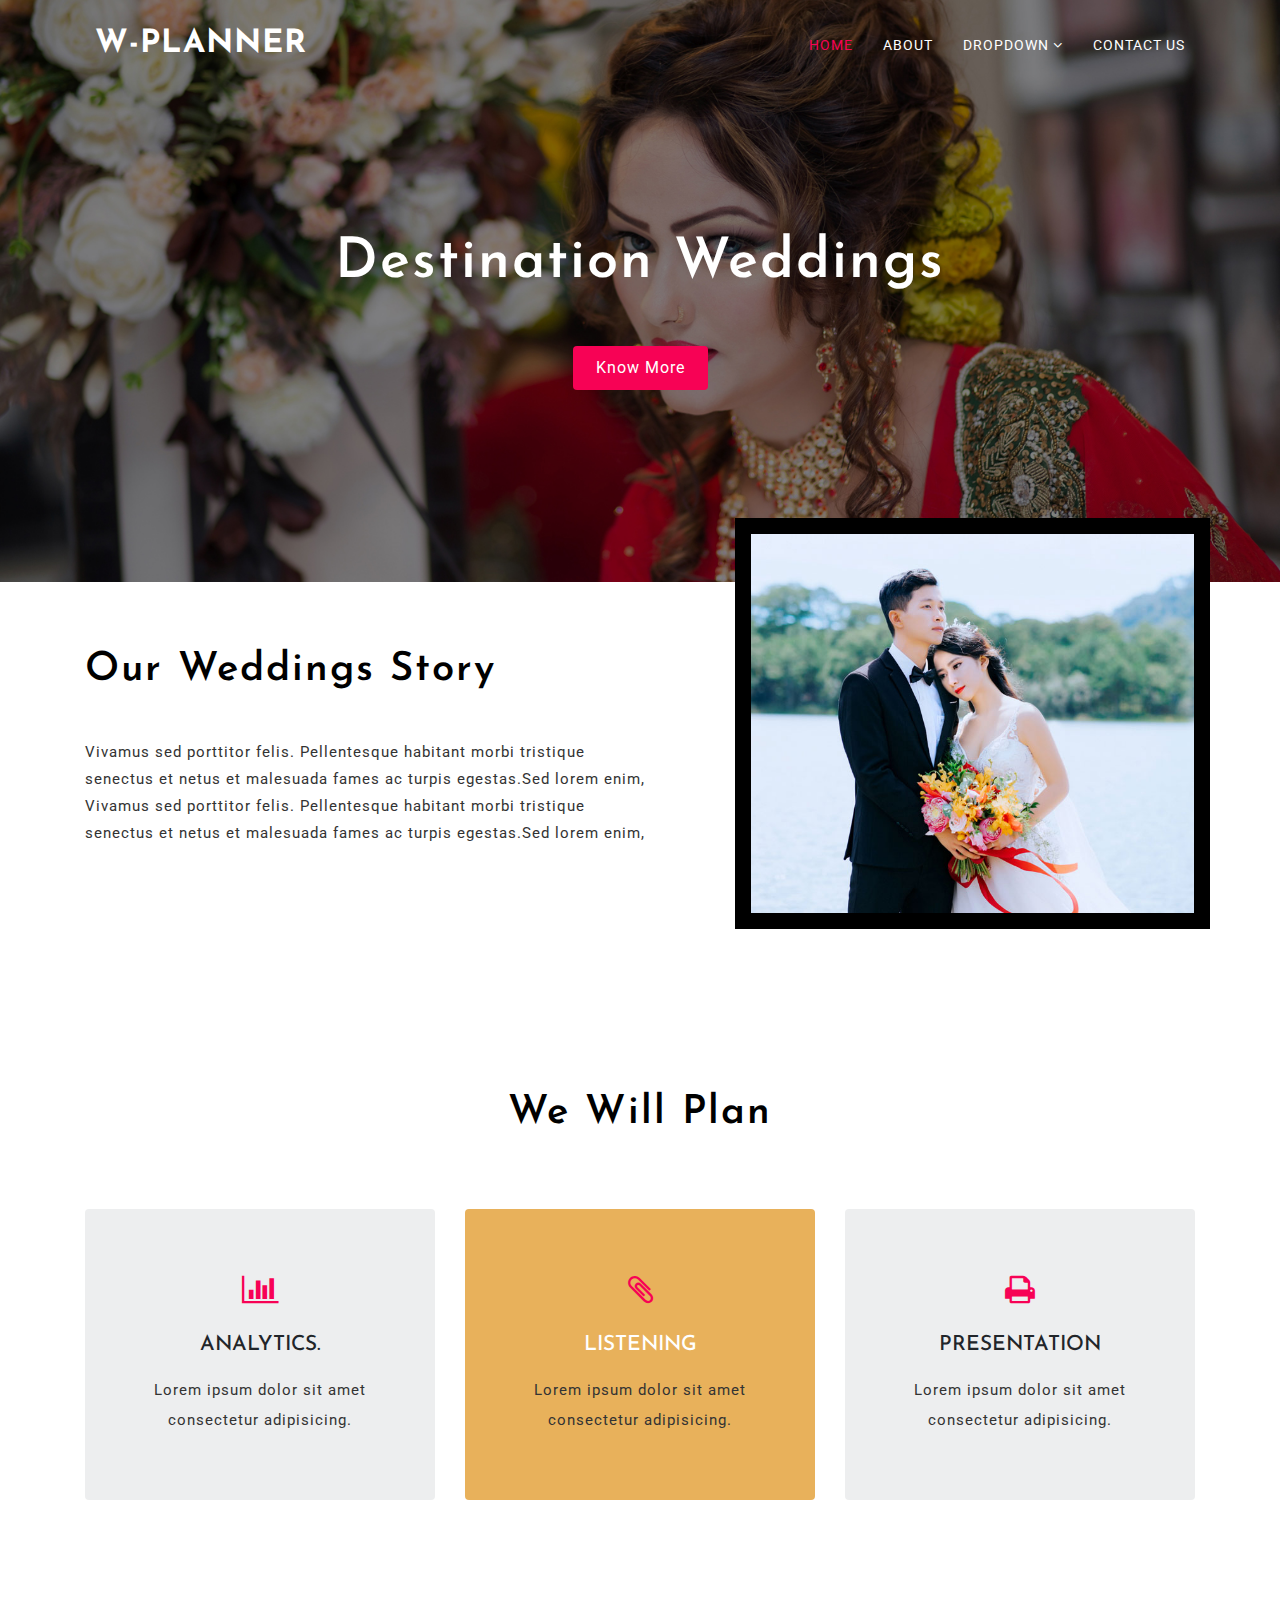
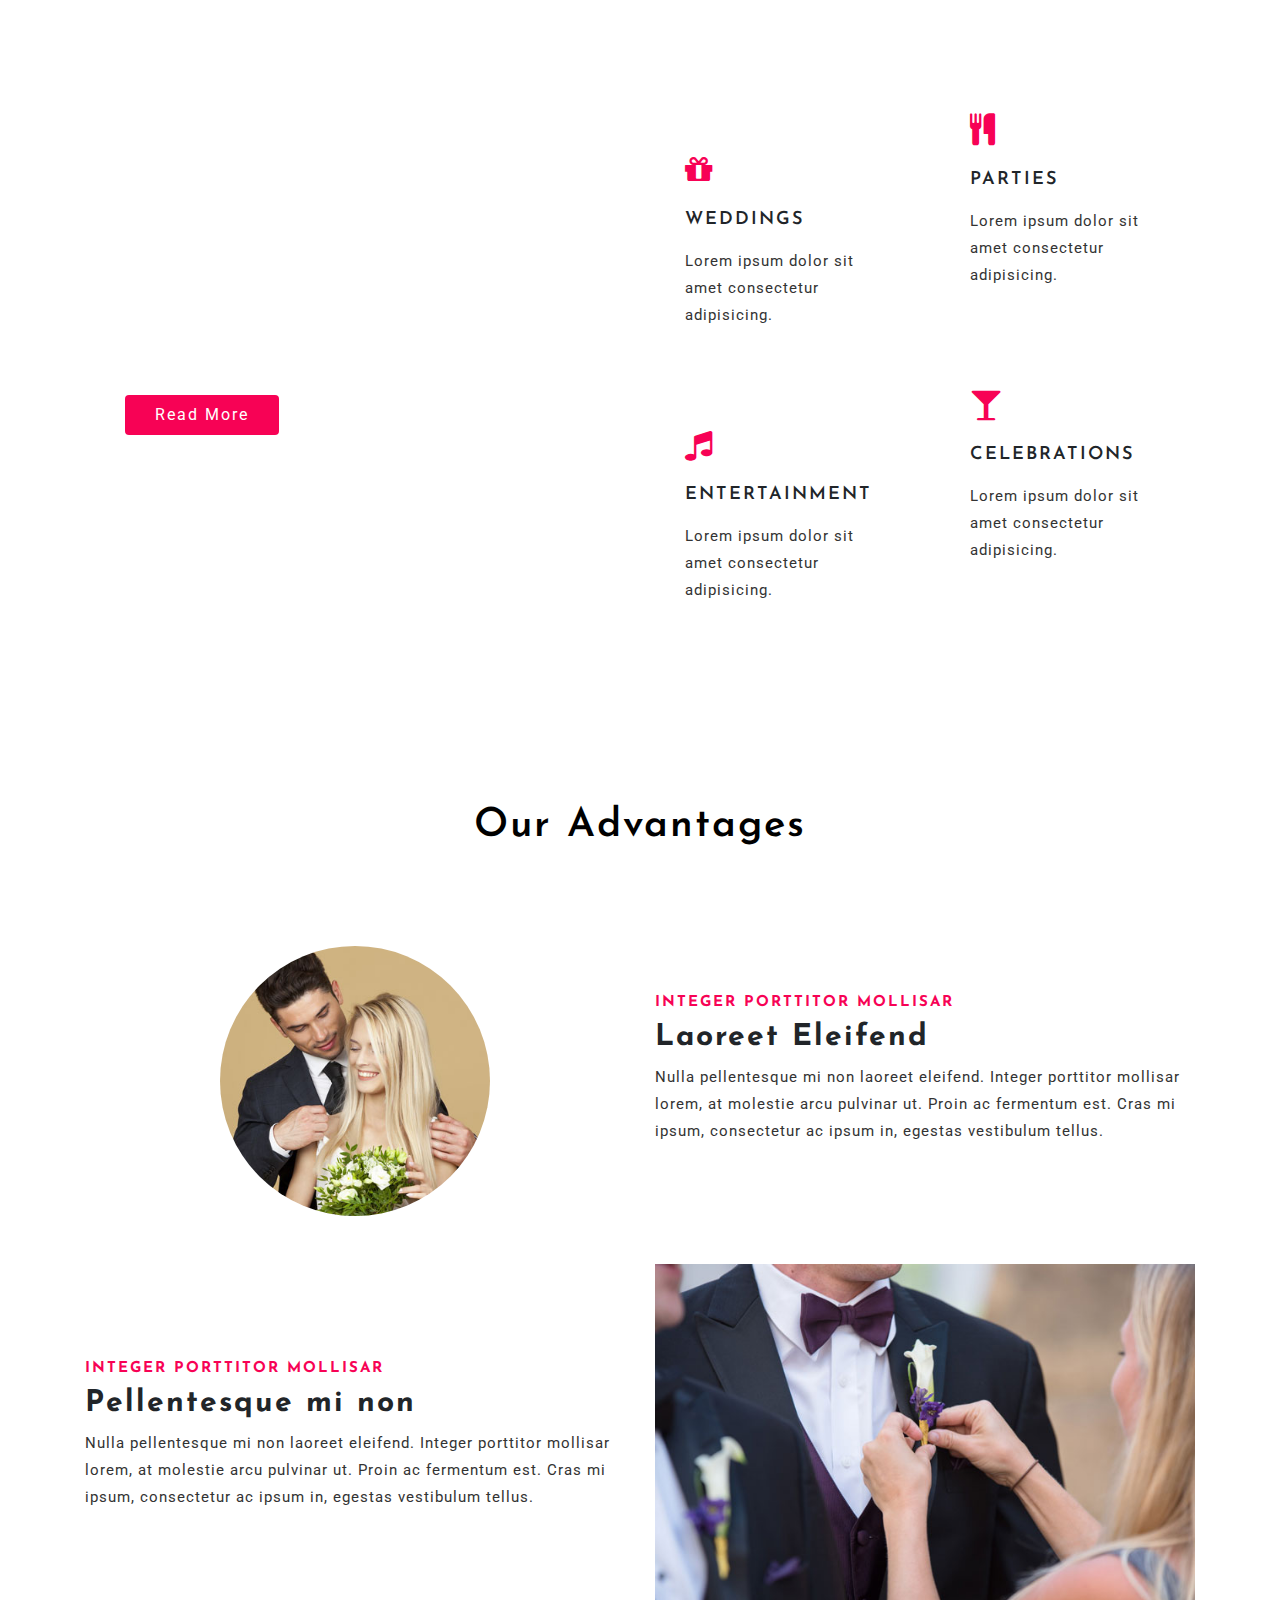
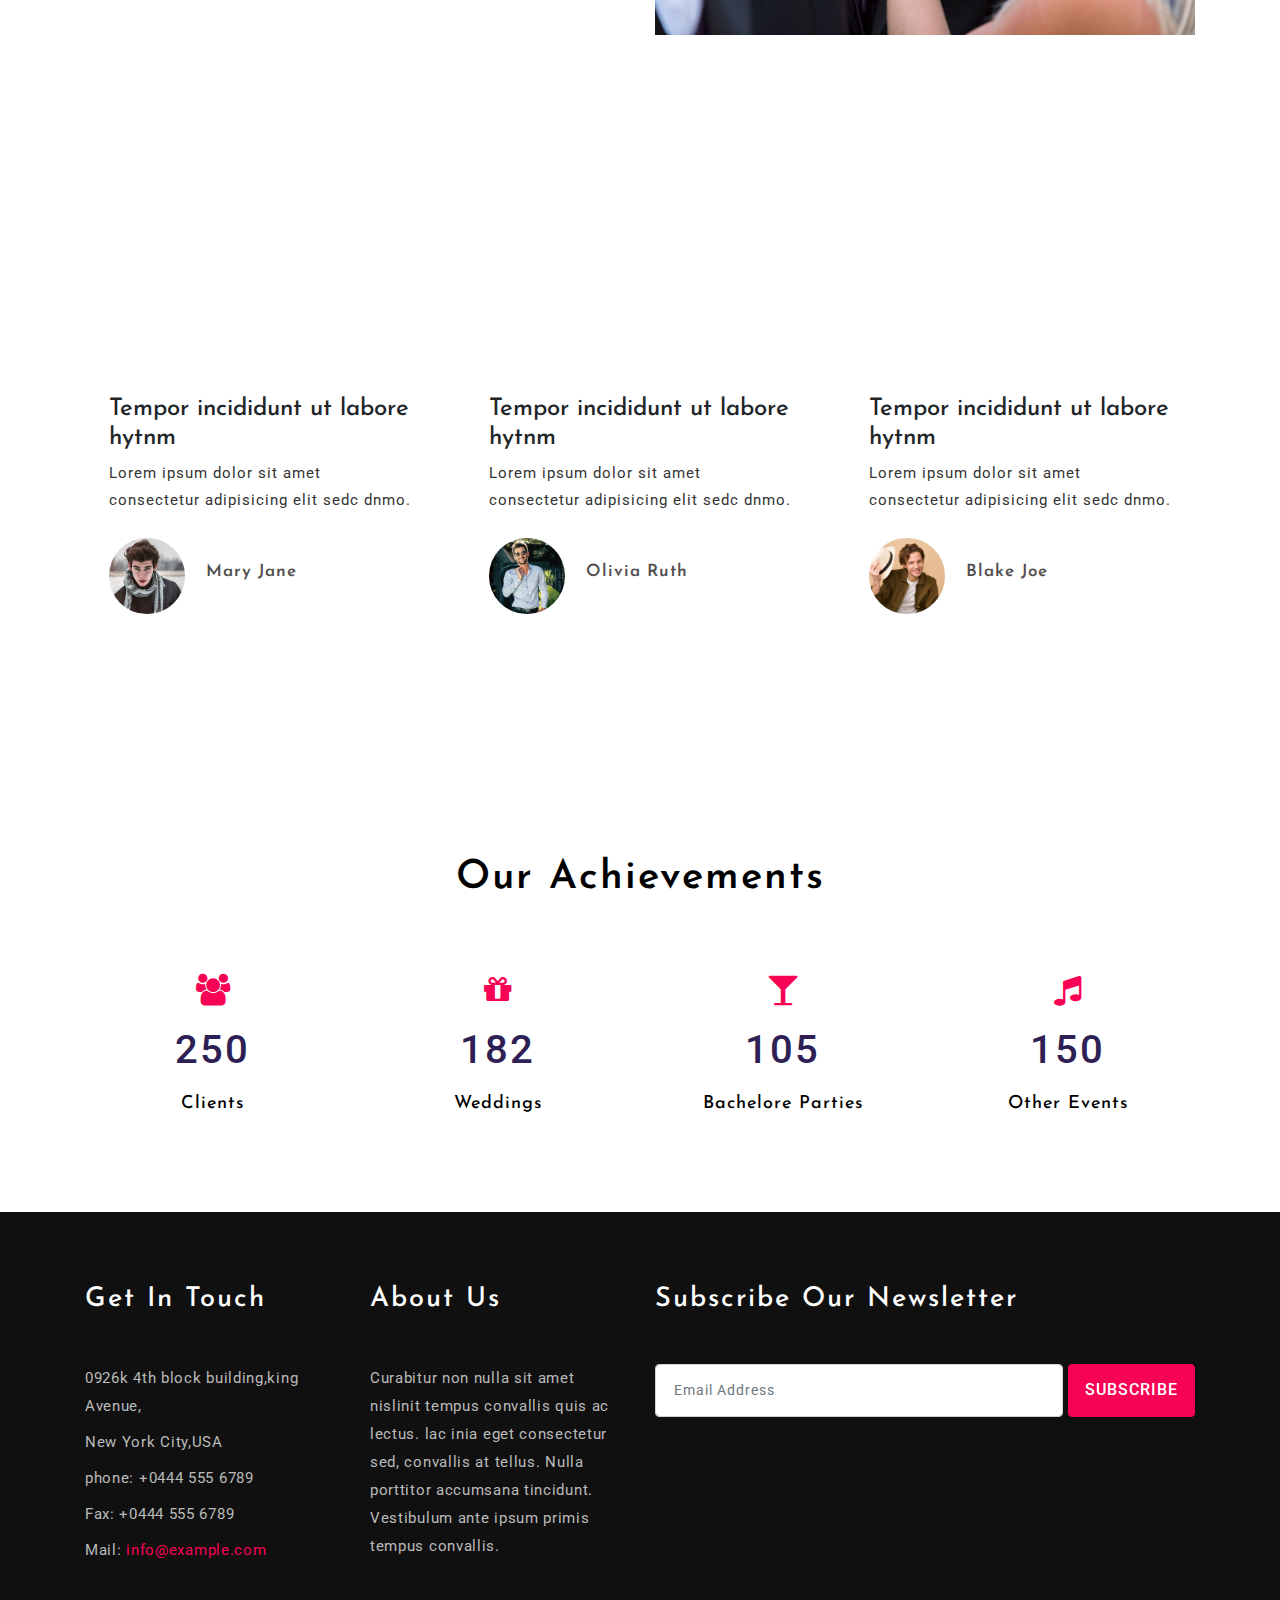
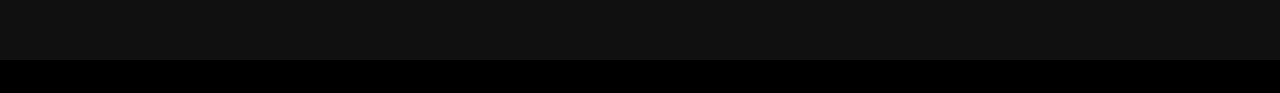
<file: wedding/New folder/index.html>
<!--Author: W3layouts
Author URL: http://w3layouts.com
License: Creative Commons Attribution 3.0 Unported
License URL: http://creativecommons.org/licenses/by/3.0/
-->

<!DOCTYPE html>
<html lang="zxx">

<head>
    <title>Wedding Planner Wedding Category Flat Bootstrap Responsive website Template | Home :: w3layouts</title>
    <meta name="viewport" content="width=device-width, initial-scale=1">
    <meta charset="utf-8" />
    <meta name="keywords" content="Wedding Planner Responsive web template, Bootstrap Web Templates, Flat Web Templates, Android Compatible web template, 
	SmartPhone Compatible web template, free WebDesigns for Nokia, Samsung, LG, Sony Ericsson, Motorola web design" />
    <script>
        addEventListener("load", function () {
            setTimeout(hideURLbar, 0);
        }, false);

        function hideURLbar() {
            window.scrollTo(0, 1);
        }
    </script>
    <!-- Custom Theme files -->
    <link href="css/bootstrap.css" type="text/css" rel="stylesheet" media="all">
    <link href="css/style.css" type="text/css" rel="stylesheet" media="all">
	<!-- font-awesome icons -->
    <link href="css/fontawesome-all.min.css" rel="stylesheet">
	<!-- //Custom Theme files -->
    <!-- online-fonts -->
	<link href="//fonts.googleapis.com/css?family=Roboto:100i,400,500,700" rel="stylesheet">
	<link href="//fonts.googleapis.com/css?family=Josefin+Sans:300,400,600,700" rel="stylesheet">
	<!-- //online-fonts -->
</head>

<body>
    <!-- banner -->
    <div class="banner">
        <!-- header -->
        <header>	
	<nav class="mnu navbar-light">
            <div class="logo" id="logo">
                <h1><a href="index.html">W-Planner</a></h1>
            </div>
				<label for="drop" class="toggle"><span class="fa fa-bars"></span></label>
                <input type="checkbox" id="drop">
                    <ul class="menu">
                        <li class="active"><a href="index.html">Home</a></li>
						<li><a href="about.html">About</a></li>
						<li>
                            <!-- First Tier Drop Down -->
                            <label for="drop-2" class="toggle">Drop Down <span class="fa fa-angle-down" aria-hidden="true"></span> </label>
                            <a href="#">Dropdown <span class="fa fa-angle-down" aria-hidden="true"></span></a>
                            <input type="checkbox" id="drop-2" />
                            <ul>
                              <li><a href="services.html">Services</a>
							  </li>
							   
                                <li><a href="gallery.html">Gallery</a>
                                </li>
                            </ul>
                        </li>

                        <li><a href="contact.html">Contact Us</a></li>
                    </ul>
    </nav>
</header>
<!-- //header -->
        <div class="container">
            <!-- banner-text -->
            <div class="banner-text">
                <div class="slider-info">
                    <h3>Destination Weddings</h3>
					<a href="about.html" class="banner-button btn mt-md-5 mt-4">Know More</a>
				</div>
            </div>
        </div>
    </div>
	 <!-- //banner-text -->
	 <!--banner form-->
	<section class="banner_form py-5">
		<div class="container py-lg-3">
			<div class="row ban_form">
				<div class="col-lg-7 fom-left">
					<div class="categories_sub cats1">
						<h2 class="heading-agileinfo">Our Weddings  Story</h2>
						<p class="vam">Vivamus sed porttitor felis. Pellentesque habitant morbi tristique senectus et netus et malesuada fames ac turpis egestas.Sed lorem enim, Vivamus sed porttitor felis. Pellentesque habitant morbi tristique senectus et netus et malesuada fames ac turpis egestas.Sed lorem enim, </p></div>
				</div>
				<div class="col-lg-5 reg-fom">
					<img src="images/1.jpg" class="img-fluid" alt="">
					
				</div>
			</div>
		</div>
	</section>
	<!--//banner form-->
	  <!-- /services -->
    <section class="banner-bottom-wthree py-lg-5 py-md-5 py-3">
        <div class="container">
            <div class="inner-sec-w3ls py-lg-5 py-3">
               <h3 class="heading-agileinfo text-center">We Will Plan </h3>
                <div class="row middle-grids mt-md-5 pt-4">
                    <div class="col-lg-4 about-in-w3ls middle-grid-info text-center">
                        <div class="card">
                            <div class="card-body">
                                <span class="fa fa-bar-chart mb-2"></span>
                                <h5 class="card-title text-uppercase my-3">
                                 Analytics.</h5>
                                <p class="card-text">Lorem ipsum dolor sit amet consectetur adipisicing.
                                </p>
                            </div>
                        </div>
                    </div>
                    <div class="col-lg-4 about-in-w3ls middle-grid-info active text-center">
                        <div class="card">
                            <div class="card-body">
                                <span class="fa fa-paperclip mb-2"></span>
                                <h5 class="card-title text-uppercase my-3">Listening</h5>
                                <p class="card-text">Lorem ipsum dolor sit amet consectetur adipisicing.
                                </p>
                            </div>
                        </div>
                    </div>
                    <div class="col-lg-4 about-in-w3ls middle-grid-info text-center">
                        <div class="card">
                            <div class="card-body">
                                <span class="fa fa-print mb-2"></span>
                                <h5 class="card-title text-uppercase my-3">Presentation</h5>
                                <p class="card-text">Lorem ipsum dolor sit amet consectetur adipisicing.
                                </p>
                            </div>
                        </div>
                    </div>
                </div>
            </div>
        </div>
    </section>
    <!-- //services -->
<!-- choose -->
	<section class="choose py-5">
		<div class="container py-md-4 mt-md-3"> 
			<div class="row inner_w3l_agile_grids-1 ">
				<div class="col-lg-6 w3layouts_choose_left_grid1">
					<div class="choose_top">
						<h4 class="mb-3 mt-3 text-white">Feel Free to Contact Our Agents Directly</h4>
						<p class="text-white">Nulla pellentesque mi non laoreet eleifend. Integer porttitor mollisar lorem, at molestie arcu pulvinar ut. Proin ac fermentum est. Cras mi ipsum, consectetur ac ipsum in, egestas vestibulum tellus.Proin ac fermentum est. Cras mi ipsum, consectetur ac ipsum in, egestas vestibulum tellus.</p>
						<a href="services.html" class="btn btn-primary mt-3">Read More</a>
					</div>
				</div>
				<div class="col-lg-6 w3layouts_choose_left_grid2">
					<div class="row">
						<div class="col-md-6 w3l_choose_bottom1 mt-3 pt-md-4">
							<div class="choose_bottom_top">
                                <span class="fa fa-gift mb-2"></span>
                                <h5 class="card-title text-uppercase my-3">Weddings</h5>
                                <p class="card-text">Lorem ipsum dolor sit amet consectetur adipisicing.
                                </p>
                            </div>
						</div>
						<div class="col-md-6 w3l_choose_bottom2">
							<div class="choose_bottom_top">
                                <span class="fa fa-cutlery mb-2"></span>
                                <h5 class="card-title text-uppercase my-3">Parties</h5>
                                <p class="card-text">Lorem ipsum dolor sit amet consectetur adipisicing.
                                </p>
                            </div>
						</div>
						<div class="col-md-6 w3l_choose_bottom3 mt-3 pt-md-4">
							<div class="choose_bottom_top">
                                <span class="fa fa-music mb-2"></span>
                                <h5 class="card-title text-uppercase my-3">Entertainment</h5>
                                <p class="card-text">Lorem ipsum dolor sit amet consectetur adipisicing.
                                </p>
                            </div>
						</div>
						<div class="col-md-6 w3l_choose_bottom4">
							<div class="choose_bottom_top">
                                <span class="fa fa-glass mb-2"></span>
                                <h5 class="card-title text-uppercase my-3">Celebrations</h5>
                                <p class="card-text">Lorem ipsum dolor sit amet consectetur adipisicing.
                                </p>
                            </div>
						</div>
					</div>
				</div>
			</div>
	</div>   
</section>
<!-- //choose -->
	 <!-- /advantage -->
    <section class="banner-bottom py-lg-5 py-md-5 py-3">
        <div class="container">
            <div class="inner-sec py-lg-5 py-3">
                 <h3 class="heading-agileinfo text-center">Our Advantages</h3>
               <div class="row middle-grids mt-lg-5 pt-5">
                   <div class="col-lg-6 advantage-grid-info1">
                        <div class="advantage_left1 text-center">
                            <img src="images/p1.jpg" class="img-fluid" alt="">
                        </div>
                    </div> 
					 <div class="col-lg-6 advantage-grid-info pt-md-5">
                        <div class="advantage_left">
							<h4 class="mb-2">Integer porttitor mollisar</h4>
                            <h3>Laoreet Eleifend</h3>
							<p class="mt-2">Nulla pellentesque mi non laoreet eleifend. Integer porttitor mollisar lorem, at molestie arcu pulvinar ut. Proin ac fermentum est. Cras mi ipsum, consectetur ac ipsum in, egestas vestibulum tellus.</p>
                        </div>
                    </div>
                </div>
				 <div class="row middle-grids pt-lg-5">
                    <div class="col-lg-6 advantage-grid-info pt-md-5 mt-md-5">
                        <div class="advantage_left">
							<h4 class="mb-2">Integer porttitor mollisar</h4>
                            <h3>Pellentesque mi non</h3>
							<p class="mt-2">Nulla pellentesque mi non laoreet eleifend. Integer porttitor mollisar lorem, at molestie arcu pulvinar ut. Proin ac fermentum est. Cras mi ipsum, consectetur ac ipsum in, egestas vestibulum tellus.</p>
                        </div>
                    </div>
                    <div class="col-lg-6 advantage-grid-info1">
                        <div class="advantage_left2 text-center">
                            <img src="images/g1.jpg" class="img-fluid" alt="">
                        </div>
                    </div> 
                </div>
			</div>
        </div>
    </section>
    <!-- //advantage -->
	<!-- feedback -->
	<section class="news py-5">
		<div class="container py-xl-5 py-lg-3">
			<h3 class="heading-agileinfo text-white text-center">Recent FeedBack</h3>
			<div class="row mt-md-5 pt-4">
				<div class="col-md-4 item">
					<div class="feedback-info py-5 px-4">
						<h4 class="mb-2">Tempor incididunt ut labore hytnm
						</h4>
						<p>Lorem ipsum dolor sit amet consectetur adipisicing elit sedc dnmo.</p>
						<div class="feedback-grids mt-4">
							<div class="feedback-img">
								<img src="images/te1.jpg" class="img-fluid rounded-circle" alt="" />
							</div>
							<div class="feedback-img-info">
								<h5>Mary Jane</h5>
							</div>
							<div class="clearfix"> </div>
						</div>
					</div>
				</div>
				<div class="col-md-4 item-2">
					<div class="feedback-info py-5 px-4">
						<h4 class="mb-2">Tempor incididunt ut labore hytnm
						</h4>
						<p>Lorem ipsum dolor sit amet consectetur adipisicing elit sedc dnmo.</p>
						<div class="feedback-grids mt-4">
							<div class="feedback-img">
								<img src="images/te3.jpg" class="img-fluid rounded-circle" alt="" />
							</div>
							<div class="feedback-img-info">
								<h5>Olivia Ruth</h5>
							</div>
							<div class="clearfix"> </div>
						</div>
					</div>
				</div>
				<div class="col-md-4 item">
					<div class="feedback-info py-5 px-4">
						<h4 class="mb-2">Tempor incididunt ut labore hytnm
						</h4>
						<p>Lorem ipsum dolor sit amet consectetur adipisicing elit sedc dnmo.</p>
						<div class="feedback-grids mt-4">
							<div class="feedback-img">
								<img src="images/te2.jpg" class="img-fluid rounded-circle" alt="" />
							</div>
							<div class="feedback-img-info">
								<h5>Blake Joe</h5>
							</div>
							<div class="clearfix"> </div>
						</div>
					</div>
				</div>
			</div>
		</div>
	</section>
	<!-- //feedback -->
	<!-- stats -->
	<section class="stats py-5">
		<div class="container py-md-5">
			<h3 class="heading-agileinfo text-center">Our Achievements</h3>
			<span class="w3-line black"></span>	
			<div class="row inner_w3l_agile_grids-1 pt-md-5 mt-4">
				<div class="col-lg-3 col-sm-6 w3layouts_stats_left w3_counter_grid">
					<span class="fa fa-users mb-2"></span>
					<p class="counter">250</p>
					<h3>Clients</h3>
				</div>
				<div class="col-lg-3 col-sm-6 w3layouts_stats_left w3_counter_grid1">
					<span class="fa fa-gift mb-2"></span>
					<p class="counter">182</p>
					<h3>Weddings</h3>
				</div>
				<div class="col-lg-3 col-sm-6 w3layouts_stats_left w3_counter_grid2">
					<span class="fa fa-glass mb-2"></span>
					<p class="counter">105</p>
					<h3>Bachelore Parties</h3>
				</div>
				<div class="col-lg-3 col-sm-6 w3layouts_stats_left w3_counter_grid2">
					<span class="fa fa-music mb-2"></span>
					<p class="counter">150</p>
					<h3>Other Events</h3>
				</div>
			</div>
		</div>	
	</section>
<!-- //stats -->
<!--/newsletter-->
    <footer class="newsletter_right pymd-5 py-4" id="footer">
        <div class="container">
            <div class="inner-sec py-md-5 py-3">
                <div class="row mb-md-4 mb-md-3">
					<div class="col-lg-3 col-md-6 social-info text-left">
                       <h3 class="tittle1 foot mb-md-5 mb-4 text-white">Get in touch</h3>
						<p>0926k 4th block building,king Avenue, </p>
						<p class="my-2"> New York City,USA</p>
						<p class="phone">phone: +0444 555 6789</p>
						<p class="phone my-2">Fax: +0444 555 6789</p>
						<p class="phone">Mail:
							<a href="mailto:info@example.com">info@example.com</a>
						</p>

                    </div>
					<div class="col-lg-3 col-md-6 social-info text-left">
					 <h3 class="tittle1 foot mb-md-5 mb-4 text-white">About Us</h3>
                       <p>Curabitur non nulla sit amet nislinit tempus convallis quis ac lectus. lac inia eget consectetur sed, convallis at tellus.
						Nulla porttitor accumsana tincidunt. Vestibulum ante ipsum primis tempus convallis.</p>

                    </div>
                    <div class="col-lg-6 col-md-12 n-right tex-left">
                        <h3 class="tittle1 foot mb-md-5 mb-4 text-white">Subscribe our Newsletter</h3>
                        <form action="#" method="post">
                            <div class="form-group d-flex">
                                <input class="form-control" type="email" name="Email" placeholder=" Email Address" required="">
                                <button class="form-control submit text-uppercase" type="submit ">Subscribe</button>
                            </div>
                        </form>
                    </div>
                </div>
            </div>
        </div>
    </footer>
	<div class="copyright py-3">
		<div class="container">
			<div class="row">
				<div class="col-md-8">      
					
				</div>
				<div class="col-md-4">
					
				</div>
			</div>
		</div>
	</div>
    <!--//newsletter-->

</body>
</html>
</file>
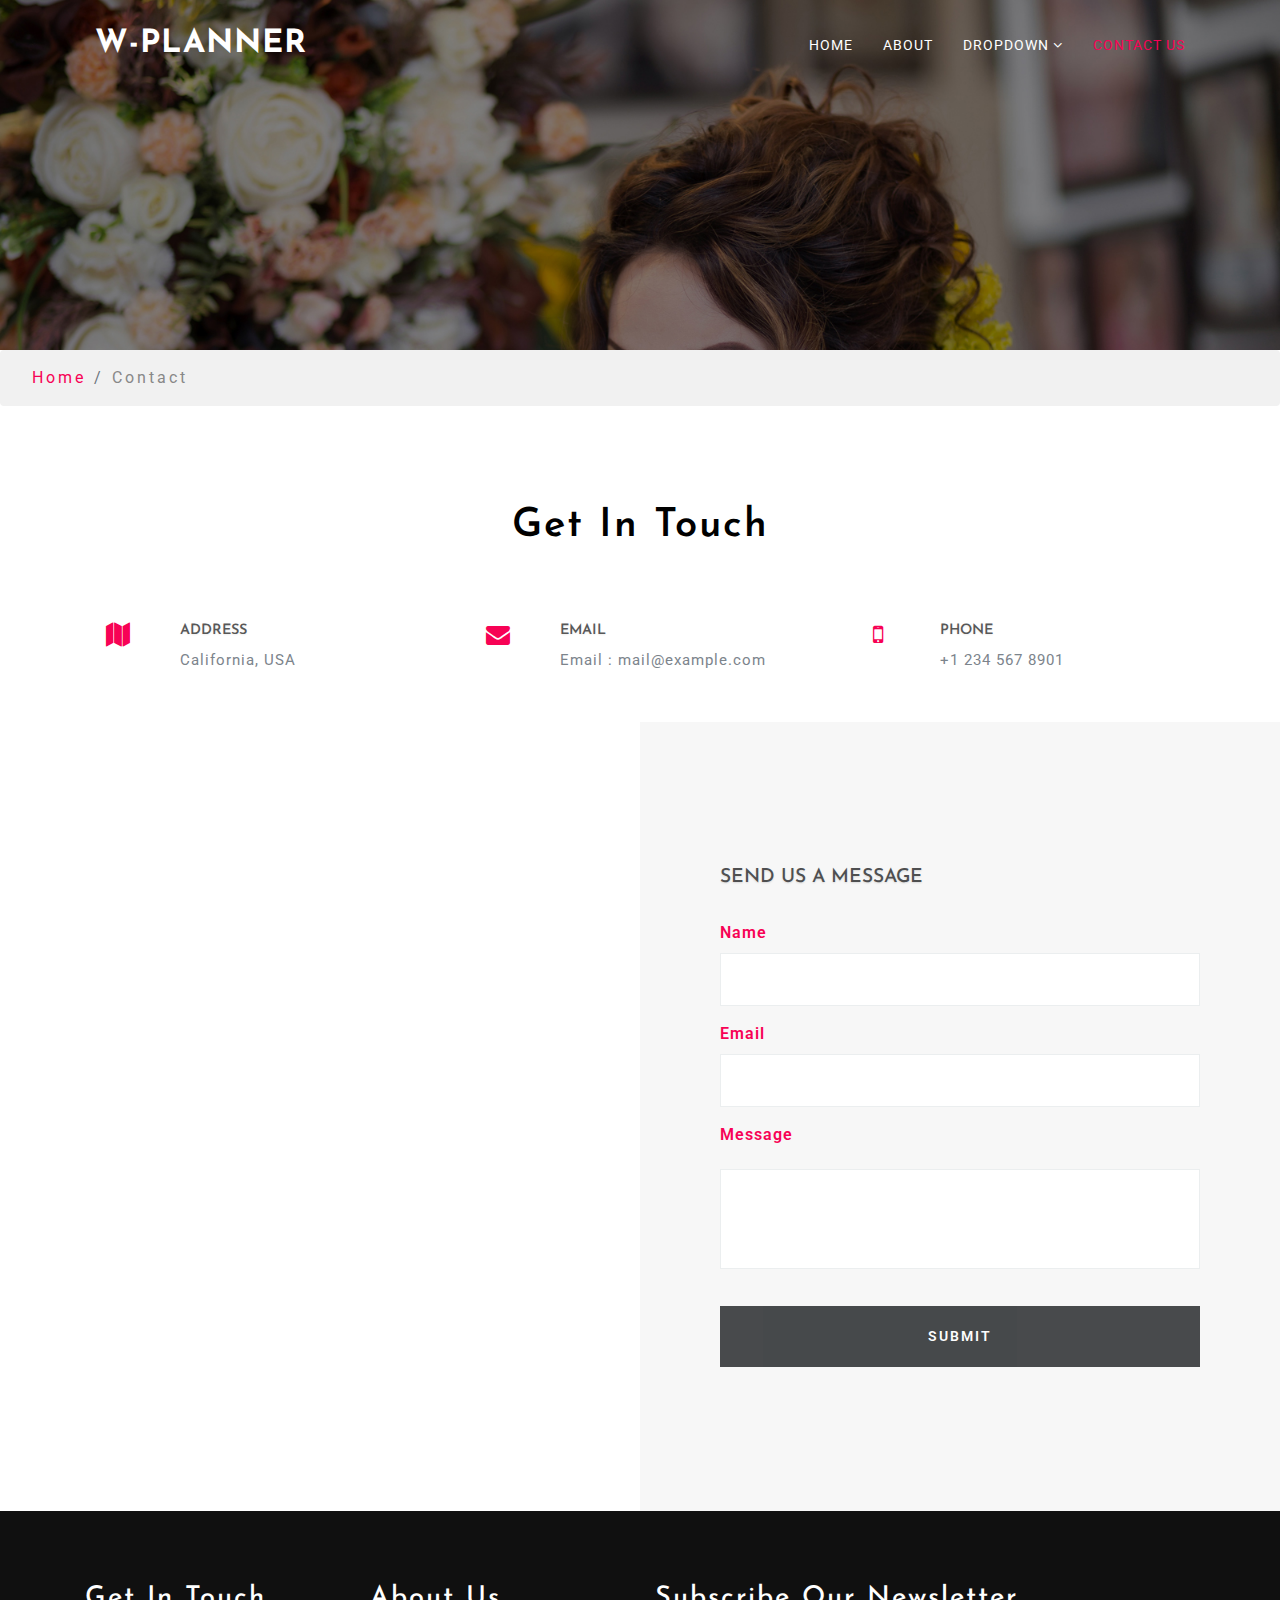
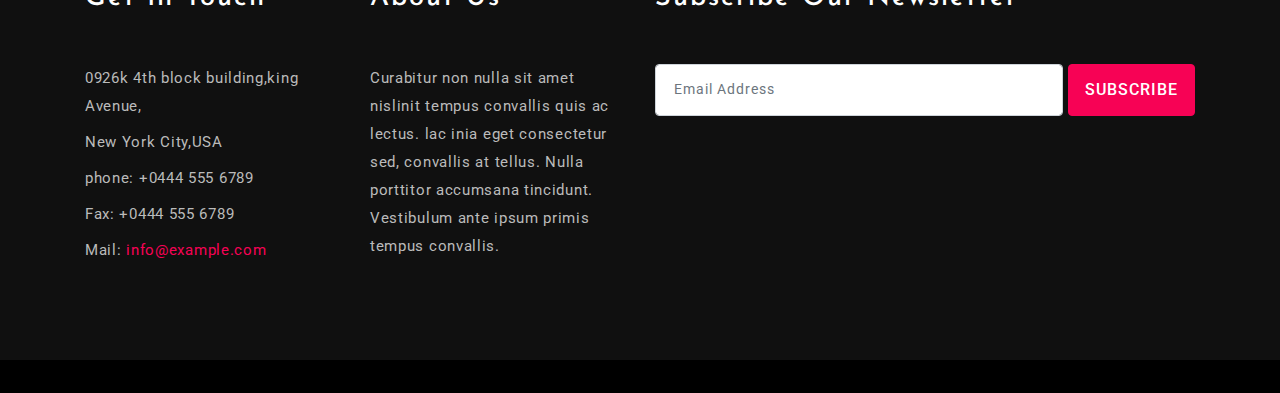
<file: wedding/New folder/contact.html>
<!--Author: W3layouts
Author URL: http://w3layouts.com
License: Creative Commons Attribution 3.0 Unported
License URL: http://creativecommons.org/licenses/by/3.0/
-->

<!DOCTYPE html>
<html lang="zxx">

<head>
    <title>Wedding Planner Wedding Category Flat Bootstrap Responsive website Template | Contact :: w3layouts</title>
    <meta name="viewport" content="width=device-width, initial-scale=1">
    <meta charset="utf-8" />
    <meta name="keywords" content="Wedding Planner Responsive web template, Bootstrap Web Templates, Flat Web Templates, Android Compatible web template, 
	SmartPhone Compatible web template, free WebDesigns for Nokia, Samsung, LG, Sony Ericsson, Motorola web design" />
    <script>
        addEventListener("load", function () {
            setTimeout(hideURLbar, 0);
        }, false);

        function hideURLbar() {
            window.scrollTo(0, 1);
        }
    </script>
    <!-- Custom Theme files -->
    <link href="css/bootstrap.css" type="text/css" rel="stylesheet" media="all">
    <link href="css/style.css" type="text/css" rel="stylesheet" media="all">
	<!-- font-awesome icons -->
    <link href="css/fontawesome-all.min.css" rel="stylesheet">
	<!-- //Custom Theme files -->
     <!-- online-fonts -->
	<link href="//fonts.googleapis.com/css?family=Roboto:100i,400,500,700" rel="stylesheet">
	<link href="//fonts.googleapis.com/css?family=Josefin+Sans:300,400,600,700" rel="stylesheet">
	<!-- //online-fonts -->
</head>
<body>
    <!-- banner -->
    <div class="inner-banner">
       <!-- header -->
        <header>	
	<nav class="mnu navbar-light">
            <div class="logo" id="logo">
                <h1><a href="index.html">W-Planner</a></h1>
            </div>
				<label for="drop" class="toggle"><span class="fa fa-bars"></span></label>
                <input type="checkbox" id="drop">
                    <ul class="menu">
                        <li><a href="index.html">Home</a></li>
						<li><a href="about.html">About</a></li>
						<li>
                            <!-- First Tier Drop Down -->
                            <label for="drop-2" class="toggle">Drop Down <span class="fa fa-angle-down" aria-hidden="true"></span> </label>
                            <a href="#">Dropdown <span class="fa fa-angle-down" aria-hidden="true"></span></a>
                            <input type="checkbox" id="drop-2" />
                            <ul>
                              <li><a href="services.html">Services</a>
							  </li>
							   
                                <li><a href="gallery.html">Gallery</a>
                                </li>
                            </ul>
                        </li>

                        <li class="active"><a href="contact.html">Contact Us</a></li>
                    </ul>
    </nav>
</header>
<!-- //header -->
       
    </div>
	 <!-- //banner-text -->
	   <ol class="breadcrumb">
        <li class="breadcrumb-item">
            <a href="index.html">Home</a>
        </li>
        <li class="breadcrumb-item active">Contact</li>
    </ol>
    <!-- contact -->
    <section class="banner-bottom-w3ls pt-lg-5 pt-md-3 pt-3">
        <div class="inner-sec-wthreelayouts pt-md-5 pt-md-3 pt-3">
			<h2 class="heading-agileinfo text-center  mb-4">Get In Touch</h2>
			<div class="container pt-sm-5">
                <div class="address row mb-5">
                    <div class="col-lg-4 address-grid-w3l">
                        <div class="row address-info">
                            <div class="col-3 address-left text-center">
                                <span class="fa fa-map"></span>
                            </div>
                            <div class="col-9 address-right text-left">
                                <h6 class="ad-info text-uppercase mb-2">Address</h6>
                                <p> California, USA

                                </p>
                            </div>
                        </div>
                    </div>
                    <div class="col-lg-4 address-grid-w3l">
                        <div class="row address-info">
                            <div class="col-3 address-left text-center">
                                <span class="fa fa-envelope"></span>
                            </div>
                            <div class="col-9 address-right text-left">
                                <h6 class="ad-info text-uppercase mb-2">Email</h6>
                                <p>Email :
                                    <a href="mailto:example@email.com"> mail@example.com</a>
                                </p>
                            </div>

                        </div>
                    </div>
                    <div class="col-lg-4 address-grid-w3l">
                        <div class="row address-info">
                            <div class="col-3 address-left text-center">
                                <span class="fa fa-mobile"></span>
                            </div>
                            <div class="col-9 address-right text-left">
                                <h6 class="ad-info text-uppercase mb-2">Phone</h6>
                                <p>+1 234 567 8901</p>

                            </div>
                        </div>
                    </div>
                </div>
            </div>
            <div class="container-fluid">
                <div class="row">
                    <div class="col-md-6 map">
                        <iframe src="https://www.google.com/maps/embed?pb=!1m18!1m12!1m3!1d423286.27404345275!2d-118.69191921441556!3d34.02016130939095!2m3!1f0!2f0!3f0!3m2!1i1024!2i768!4f13.1!3m3!1m2!1s0x80c2c75ddc27da13%3A0xe22fdf6f254608f4!2sLos+Angeles%2C+CA%2C+USA!5e0!3m2!1sen!2sin!4v1522474296007" allowfullscreen></iframe>

                    </div>
                    <div class="col-md-6 main_grid_contact">
                        <div class="form">
                            <h4 class="mb-4 text-left">Send us a message</h4>
                            <form action="#" method="post">
                                <div class="form-group">
                                    <label class="my-2">Name</label>
                                    <input class="form-control" type="text" name="Name" placeholder="" required="">
                                </div>
                                <div class="form-group">
                                    <label>Email</label>
                                    <input class="form-control" type="email" name="Email" placeholder="" required="">
                                </div>
                                <div class="form-group">
                                    <label>Message</label>
                                    <textarea id="textarea" placeholder=""></textarea>
                                </div>
                                <div class="input-group1">
                                    <button class="form-control" type="submit">Submit</button>
                                </div>
                            </form>
                        </div>
                    </div>
                </div>
            </div>
        </div>
    </section>
    <!-- //contact -->
<!--/newsletter-->
    <footer class="newsletter_right pymd-5 py-4" id="footer">
        <div class="container">
            <div class="inner-sec py-md-5 py-3">
                <div class="row mb-md-4 mb-md-3">
					<div class="col-lg-3 col-md-6 social-info text-left">
                       <h3 class="tittle1 foot mb-md-5 mb-4 text-white">Get in touch</h3>
						<p>0926k 4th block building,king Avenue, </p>
						<p class="my-2"> New York City,USA</p>
						<p class="phone">phone: +0444 555 6789</p>
						<p class="phone my-2">Fax: +0444 555 6789</p>
						<p class="phone">Mail:
							<a href="mailto:info@example.com">info@example.com</a>
						</p>

                    </div>
					<div class="col-lg-3 col-md-6 social-info text-left">
					 <h3 class="tittle1 foot mb-md-5 mb-4 text-white">About Us</h3>
                       <p>Curabitur non nulla sit amet nislinit tempus convallis quis ac lectus. lac inia eget consectetur sed, convallis at tellus.
						Nulla porttitor accumsana tincidunt. Vestibulum ante ipsum primis tempus convallis.</p>

                    </div>
                    <div class="col-lg-6 col-md-12 n-right tex-left">
                        <h3 class="tittle1 foot mb-md-5 mb-4 text-white">Subscribe our Newsletter</h3>
                        <form action="#" method="post">
                            <div class="form-group d-flex">
                                <input class="form-control" type="email" name="Email" placeholder=" Email Address" required="">
                                <button class="form-control submit text-uppercase" type="submit ">Subscribe</button>
                            </div>
                        </form>
                    </div>
                </div>
            </div>
        </div>
    </footer>
	<div class="copyright py-3">
		<div class="container">
			<div class="row">
				<div class="col-md-8">      
					
				</div>
				<div class="col-md-4">
					
				</div>
			</div>
		</div>
	</div>
    <!--//newsletter-->

</body>
</html>
</file>
<file: wedding/New folder/css/style.css>
/*--Author: W3Layouts
	Author URL: http://w3layouts.com
	License: Creative Commons Attribution 3.0 Unported
	License URL: http://creativecommons.org/licenses/by/3.0/
 --*/

body {
	margin: 0;
	font-family: 'Roboto', sans-serif;
	background: #fff;
}

body a,
.slider-info a {
	transition: 0.5s all;
	-webkit-transition: 0.5s all;
	-moz-transition: 0.5s all;
	-o-transition: 0.5s all;
	-ms-transition: 0.5s all;
	text-decoration: none;
	outline: none;
cursor:pointer !important;
}
button,.btn{
	cursor:pointer !important;
}

h1,
h2,
h3,
h4,
h5,
h6 {
	margin: 0;
	font-family: 'Josefin Sans', sans-serif;
}

p {
    margin: 0;
    color: #333;
    font-size: 15px;
    line-height: 1.8;
    letter-spacing: 1px;
}

ul {
	margin: 0;
	padding: 0;
}

ul {
	list-style-type: none;
}

body a:hover {
	text-decoration: none;
}

body a:focus {
	outline: none;
	text-decoration: none;
}

.list-group-item {
	background-color: transparent;
}
/*-- header --*/

/* CSS Document */

header {
    position: absolute;
    z-index: 9;
    width: 100%;
}

.toggle,
[id^=drop] {
    display: none;
}

/* Giving a background-color to the nav container. */

nav {
    margin: 0;
    padding: 0;
}
ul.menu {
    margin-top: 12px;
}
#logo a {
    float: left;
    display: initial;
    margin: 0;
    color: #fff;
	font-family: 'Josefin Sans', sans-serif;
}

#logo a span {
    color: #fff;
}
.logo h1 a {
    text-transform: uppercase;
    font-weight: 700;
    font-size: 0.8em;
    letter-spacing: 1px;
	font-family: 'Josefin Sans', sans-serif;
}
.navbar-light {
    padding: 1.3em 5em;
}
/* Since we'll have the "ul li" "float:left"
 * we need to add a clear after the container. */

nav:after {
    content: "";
    display: table;
    clear: both;
}

/* Removing padding, margin and "list-style" from the "ul",
 * and adding "position:reltive" */

nav ul {
    float: right;
    padding: 0;
    margin: 0;
    list-style: none;
    position: relative;
}

/* Positioning the navigation items inline */

nav ul li {
    margin: 0px;
    display: inline-block;
    float: left;
}

/* Styling the links */

nav a {
    font-weight: 400;
    text-transform: uppercase;
    color: #fff;
    padding: 4px 15px;
    letter-spacing: 1px;
    font-size: 0.9em;
	font-weight:400;
}


nav ul li ul li:hover {
    background: #f8f9fa;
}

/* Background color change on Hover */

nav a:hover {
    color:#f70255;
}

.menu li.active a {
    color: #f70255;
}

/* Hide Dropdowns by Default
 * and giving it a position of absolute */

nav ul ul {
    display: none;
    position: absolute;
    /* has to be the same number as the "line-height" of "nav a" */
    top: 30px;
    background: #fff;
    padding: 10px;
}

/* Display Dropdowns on Hover */

nav ul li:hover > ul {
    display: inherit;
}

/* Fisrt Tier Dropdown */

nav ul ul li {
    width: 170px;
    float: none;
    display: list-item;
    position: relative;
}

nav ul ul li a {
    color: #333;
    padding: 5px 10px;
    display: block;
}

/* Second, Third and more Tiers	
 * We move the 2nd and 3rd etc tier dropdowns to the left
 * by the amount of the width of the first tier.
*/

nav ul ul ul li {
    position: relative;
    top: -60px;
    /* has to be the same number as the "width" of "nav ul ul li" */
    left: 170px;
}


/* Change ' +' in order to change the Dropdown symbol */

li > a:only-child:after {
    content: '';
}


/* Media Queries
--------------------------------------------- */

@media all and (max-width: 768px) {

    #logo {
        display: block;
        padding: 0;
        width: 100%;
        text-align: center;
        float: none;
    }

    nav {
        margin: 0;
    }

    /* Hide the navigation menu by default */
    /* Also hide the  */
    .toggle + a,
    .menu {
        display: none;
    }

    /* Stylinf the toggle lable */

  .toggle {
    display: block;
    padding: 4px 15px;
    font-size: 20px;
    text-decoration: none;
    border: none;
    float: right;
    background-color: #ffffff;
    color: #333;
    cursor: pointer;
}
    .menu .toggle {
        float: none;
        text-align: center;
        margin: auto;
        width: 80%;
        padding: 5px;
        font-weight: normal;
        font-size: 16px;
        letter-spacing: 1px;
    }

    .toggle:hover {
        color: #333;
        background-color: #fff;
    }

    /* Display Dropdown when clicked on Parent Lable */
    [id^=drop]:checked + ul {
        display: block;
        background: rgba(16, 16, 16, 0.85);
        padding: 15px 0;
        text-align: center;
		width: 100%;
    }

    /* Change menu item's width to 100% */
    nav ul li {
        display: block;
        width: 100%;
        padding: 5px 0;
    }

    nav ul ul .toggle,
    nav ul ul a {
        padding: 0 40px;
    }

    nav ul ul ul a {
        padding: 0 80px;
    }

    nav a:hover,
    nav ul ul ul a {
        background-color: transparent;
    }

    nav ul li ul li .toggle,
    nav ul ul a,
    nav ul ul ul a {
        padding: 14px 20px;
        color: #FFF;
        font-size: 17px;
    }


    nav ul li ul li .toggle,
    nav ul ul a {
        background-color: #212121;
    }

    /* Hide Dropdowns by Default */
    nav ul ul {
        float: none;
        position: static;
        color: #ffffff;
        /* has to be the same number as the "line-height" of "nav a" */
    }

    /* Hide menus on hover */
    nav ul ul li:hover > ul,
    nav ul li:hover > ul {
        display: none;
    }

    /* Fisrt Tier Dropdown */
    nav ul ul li {
        display: block;
        width: 100%;
        padding: 0;
    }

    nav ul ul ul li {
        position: static;
        /* has to be the same number as the "width" of "nav ul ul li" */
    }
    nav ul ul li a {
        color: #fff;
        font-size: 0.85em;
    }
}

@media all and (max-width: 330px) {

    nav ul li {
        display: block;
        width: 94%;
    }
}
/* header */

.inner-banner {
    background: url(../images/bg1.jpg) no-repeat;
    -webkit-background-size: cover;
    -moz-background-size: cover;
    -o-background-size: cover;
    -ms-background-size: cover;
    background-size: cover;
    min-height: 350px;
    position: relative;
}
/* banner */

.banner {
	background: url(../images/bg1.jpg) center no-repeat;
	-webkit-background-size: cover;
	-moz-background-size: cover;
	-o-background-size: cover;
	-ms-background-size: cover;
	background-size: cover;
	position: relative;
}
.banner-text {
	padding: 18vw 0 15vw;
	box-sizing: border-box;
}
.slider-info span {
    color: #f70255;
}
.slider-info {
    text-align: center;
    width: 760px;
    margin: 0 auto;
}
.slider-info h3 {
    font-size: 3.5em;
    text-transform: capitalize;
    color: #fff;
    font-weight: 600;
    letter-spacing: 2px;
}
a.banner-button, button.submit {
    background: #f70255;
    color: #fff;
    letter-spacing: 1px;
    border: none;
    padding: 10px 23px;
    -webkit-transition: 0.5s all;
    -o-transition: 0.5s all;
    -moz-transition: 0.5s all;
    -ms-transition: 0.5s all;
    transition: 0.5s all;
}
a.banner-button:hover{
    -webkit-transform: translateY(10px);
    -ms-transform: translateY(10px);
    -o-transform: translateY(10px);
    -ms-transform: translateY(10px);
    transform: translateY(10px);
}
.slider-bottom-lft h4 {
    color: #fff;
    letter-spacing: 2px;
	text-transform: uppercase;
}
/* //banner */
/*--tab-1--*/
.fields input[type="text"],
.fields input[type="email"],
.fields input[type="password"],
.fields .form-control,
textarea {
	padding: 7px 7px;
	font-size: 15px;
	letter-spacing: 1px;
	margin-bottom: 15px;
	outline: none;
	border: 1px solid #fff;
	background: transparent;
	width: 100%;
	color: #fff;
}

.fields .form-control {
	box-shadow: none!important;
	border-radius: 0!important;
}

textarea {
	resize: none;
	height: 100px!important;
}

.reg-fom button[type="submit"] {
	color: #f70255;
	letter-spacing: 0.5px;
	font-size: 16px;
	text-transform: capitalize;
	margin: 0.5em auto 0;
	display: block;
	padding: 10px 20px;
	width: 100%;
	border: none;
	outline: none;
	background:transparent;
	border: 2px solid #f70255;
	-webkit-border-radius: 2px;
	-moz-border-radius: 2px;
	-ms-border-radius: 2px;
	-o-border-radius: 2px;
	border-radius: 2px;
	cursor: pointer;
	-webkit-transition: 0.5s all;
	-moz-transition: 0.5s all;
	-ms-transition: 0.5s all;
	-o-transition: 0.5s all;
	transition: 0.5s all;
}

.reg-fom button[type="submit"]:hover {
	background: #f70255;
	border-color: #f70255;
	color: #fff;
	-webkit-transition: 0.5s all;
	-moz-transition: 0.5s all;
	-ms-transition: 0.5s all;
	-o-transition: 0.5s all;
	transition: 0.5s all;
}
.tab1 ul {
	margin-top: 20px;
	text-align: left;
	display: block;
}
.fields span {
	font-size: 15px;
	display: block;
	letter-spacing: 1px;
}
/*--//tab-1--*/
/*--tab-2--*/
form p {
	font-size: 13px;
	text-transform: uppercase;
	color: #777;
	font-weight: 500;
	display: block;
}

.filter-price {
	width: 70%;
	margin: 2em auto 0!important;
	text-align: center;
}

.tab2,
.fields {
	text-align: left;
}
h3.w3ls-title {
    font-size: 2.7em;
    color: #000;
}
h2.w3ls-title {
    font-size: 2.7em;
    color: #000;
}
/* slide */

.slide-bg {
    background: url(../images/bg2.jpg) no-repeat;
    background-size: cover;
    min-height: 40vw;
}

h5.agile-title {
    color: #fff;
    font-size: 2.7em;
    font-weight: 600;
    letter-spacing: 2px;
    word-spacing: 4px;
    max-width: 750px;
}

.slide-bg p {
    max-width: 750px;
    letter-spacing: 1px;
}
/* //slide */
.reg-fom {
    padding: 16px 16px 16px;
    background: #000000;
    margin-top: -8em;
}
select.form-control option {
    background: #2d3e50;
}
.categories_sub h3 {
    color: #f8b239;
    font-size: 20px;
    letter-spacing: 1px;
}
.heading-agileinfo {
    font-weight: 600;
    letter-spacing: 2px;
    font-size: 40px;
    color: #000;
    text-transform: capitalize;
    position: relative;
    margin-top: 0;
}
.heading-agileinfo span {
    letter-spacing: 2px;
    color: #f70255;
}
p.vam {
    width: 90%;
	margin:3em 0 0;
}
/*--/introduction--*/
.feedback-info {
    background: #fff;
}
.intro {
    width: 64%;
}

h3.main {
    font-size: 1.7em;
    line-height: 1.5em;
}

h3.main mark {
    padding: 0.4em 0.4em;
    background-color: #ccffe4;
}

.about-in-w3ls .card {
    padding: 3em 0.5em;
    border: 1px solid transparent;
    -webkit-transition: box-shadow 0.3s ease-in-out;
    -moz-transition: box-shadow 0.3s ease-in-out;
    -ms-transition: box-shadow 0.3s ease-in-out;
    -o-transition: box-shadow 0.3s ease-in-out;
    transition: box-shadow 0.3s ease-in-out;
    background: transparent;
}

.about-in-w3ls .card:hover {
    background: #fff;
    -webkit-box-shadow: 0px 0px 18.69px 2.31px rgba(204, 204, 223, 0.5);
    -moz-box-shadow: 0px 0px 18.69px 2.31px rgba(204, 204, 223, 0.5);
    box-shadow: 0px 0px 18.69px 2.31px rgba(204, 204, 223, 0.5);
}

.about-in-w3ls p.card-text {
    line-height: 2em;
}

.about-in-w3ls .card span {
    font-size: 2em;
    color: #f70255;
}

.about-in-w3ls .card h5.card-title {
    font-size: 1.2em;
}

.about-right h3.ttile {
    font-size: 1.4em;
    line-height: 1.3em;
}

h4.sub-tittle {
    margin: 1.2em 0 0 0;
    font-size: 15px;
    color: #0ebeff;
    text-transform: uppercase;
}

ul.author li {
    list-style: none;
    margin: 0 2em 0 0em;
}

ul.author li img {
    border-radius: 50%;
    -weblit-border-radius: 50%;
    -o-border-radius: 50%;
    -ms-border-radius: 50%;
    -moz-border-radius: 50%;
    border: 4px solid #ddd;
}

ul.author li {
    color: #888;
    font-size: 0.8em;
    letter-spacing: 1px;
}

ul.author li span {
    display: block;
    font-weight: 600;
    color: #37393c;
    font-size: 1.3em;
}

.about-right {
    padding-left: 3em;
}

/*--//introduction--*/

/*-- /services--*/

h3.tittle span {
    display: block;
    text-transform: uppercase;
    font-size: 0.3em;
    color: #ff4081;
    letter-spacing: 4px;
    font-weight: 600;
}

h3.tittle {
    text-shadow: 2px 2px 2px rgba(41, 41, 41, 0.15);
    font-size: 3em;
    color: #333338;
    text-transform: uppercase;
    font-weight: 700;
}

.about-in-w3ls.middle-grid-info .card {
    padding: 4em 2em;
    background: #edeeef;
    border: 1px solid transparent;
	transition: 0.5s all;
	-webkit-transition: 0.5s all;
	-moz-transition: 0.5s all;
	-o-transition: 0.5s all;
	-ms-transition: 0.5s all;
}

.about-in-w3ls.middle-grid-info .card-body {
    padding: 0;
}

.about-in-w3ls.middle-grid-info h5.card-title {
    font-size: 1.3em;
    line-height: 1.4em;
}

.about-in-w3ls.middle-grid-info:hover .card,
.about-in-w3ls.middle-grid-info.active .card {
    padding: 4em 2em;
    background:#e8b15b;
    border: 1px solid transparent;
    color: #fff;
	transition: 0.5s all;
	-webkit-transition: 0.5s all;
	-moz-transition: 0.5s all;
	-o-transition: 0.5s all;
	-ms-transition: 0.5s all;
}

.about-in-w3ls.middle-grid-info:active h5.card-title {
    color: #fff;
}

/*-- //services--*/
.advantage_left h4 {
    font-size: 15px;
    font-weight: 700;
    text-transform: uppercase;
    letter-spacing: 2px;
    color: #f70255;
}
.advantage_left1 img {
    width: 270px;
    height: 270px;
    border-radius: 50%;
}
.advantage_left h3 {
    font-size: 30px;
    font-weight: 700;
    letter-spacing: 2px;
}
/*-- choose --*/
.choose{
	background: url(../images/bg2.jpg) no-repeat;
    background-size: cover;
    -webkit-background-size: cover;
    -moz-background-size: cover;
    -o-background-size: cover;
    -ms-background-size: cover;
    background-attachment: fixed;
}
.choose_top {
    padding: 55px 40px;
}
.choose_top h3 {
    font-size: 30px;
    letter-spacing: 1px;
    font-weight: 500;
    line-height: 1.4em;
}
.choose_top h4 {
    font-size: 26px;
    letter-spacing: 2px;
    font-weight: 600;
    line-height: 1.4em;
}
.choose_top p {
    font-size: 15px;
    line-height: 1.8em;
}
.choose_top a {
    font-size: 16px;
    padding: 8px 30px;
    background: #f70255;
    outline: none;
    border: none;
    display: inline-block;
    letter-spacing: 2px;
	transition: 0.5s all;
	-webkit-transition: 0.5s all;
	-moz-transition: 0.5s all;
	-o-transition: 0.5s all;
	-ms-transition: 0.5s all;
}
.choose_top a:hover{
    opacity:0.8;
    background: #f70255;
	transition: 0.5s all;
	-webkit-transition: 0.5s all;
	-moz-transition: 0.5s all;
	-o-transition: 0.5s all;
	-ms-transition: 0.5s all;
}
.choose_bottom_top h5 {
    font-size: 18px;
    letter-spacing: 2px;
    font-weight: 600;
}
/*-- //choose --*/
.choose_bottom_top {
    background: #fff;
    padding: 30px 30px;
}
.choose_bottom_top span {
    font-size: 2em;
    color: #f70255;
}
/* news */
.news {
    background: url(../images/bg3.jpg) no-repeat center fixed;
    background-size: cover;
    -webkit-background-size: cover;
    -moz-background-size: cover;
    -o-background-size: cover;
    -moz-background-size: cover;
}

.news h3.tittle:before {
    background: #fff;
}

.feedback-info h4 a {
    letter-spacing: 1px;
    line-height: 1.4;
}

.feedback-info h4 a:hover {
    color: #37adf5 !important;
}

.feedback-img {
    float: left;
    width: 25%;
}

.feedback-img-info {
    float: right;
    width: 68%;
    margin: 1.5em 0 0 1em;
}

.feedback-img-info h5 {
    color: #504e4e;
    font-size: 17px;
    letter-spacing: 1px;
    /* text-transform: uppercase; */
    font-weight: 600;
}
/* //news */
/*-- stats --*/
.w3layouts_stats_left {
    padding: 0;
    text-align: center;
}
.w3layouts_stats_left p {
    font-size: 2.5em;
    font-weight: 500;
    letter-spacing: 2px;
    color: #2e1f54;
    margin: 0 0 0.2em 0;
}
.w3layouts_stats_left h3 {
    font-size: 18px;
    color: #000;
    letter-spacing: 1px;
}
.inner_w3l_agile_grids-1 h6 {
    font-size: 15px;
    margin-top: 0.8em;
    color: #000;
}
section.stats h4 {
    font-size: 40px;
    width: 65%;
    text-align: center;
	line-height: 1.2em;
    margin: 0 auto;
    color: #2c363e;
    text-shadow: 0 1px 2px rgba(0, 0, 0, 0.37);
}
p.stap {
    font-size: 15px;
    color: #000;
    margin: 1em 0 5em;
    text-align: center;
}
.w3layouts_stats_left span {
    font-size: 2em;
    color: #f70255;
}
/*-- //stats --*/
/*--/footer--*/
.newsletter_right {
    background: #101010;
}
.n-right .form-group .form-control {
    padding: 1em 1em;
    border: 1px solid #ced4da;
    letter-spacing: 1px;
    font-size: 0.9em;
}

ul.links-nav li {
    list-style: none;
    margin-left: 1em;
}

ul.links-nav li a {
    color: #929394;
    letter-spacing: 1px;
    font-size: 0.9em;
}

ul.links-nav li a.active,
ul.links-nav li a:hover {
    color: #fff;
}

p.copy-right a {
    color: #f70255;
}

.n-right .form-group button.form-control.submit {
    background: #f70255;
    border: 1px solid #f70255 !important;
    color: #fff;
    font-size: 1em;
    font-weight: 500;
    cursor: pointer;
    padding: 0.8em 1em;
    width: 26%;
    margin-left: 1%;
}

.n-right .form-group button.form-control.submit:hover {
    opacity:0.8;
}

h3.tittle1 {
    font-size: 1.7em;
    letter-spacing: 2px;
    text-transform: capitalize;
}
.social-info p {
    color: #bbbbbb;
    line-height: 28px;
    font-size: 15px;
    letter-spacing: .7px;
}
.social-info a {
    color: #f70255;
}
ul.social-icons li {
    list-style: none;
    display: inline-block;
}

ul.social-icons li a {
    display: block;
    color: #fff;
    text-decoration: none;
    font-size: 14px;
    width: 38px;
    height: 38px;
    border-radius: 50%;
    line-height: 34px;
    background: transparent;
    border: 2px solid #fff;
    text-align: center;
}

ul.social-icons li a:hover {
    color: #36b1af;
}

.copyright a.navbar-brand {
    font-size: 1.1em;
    text-transform: uppercase;
    font-weight: 800;
    color: #fff;
}
.copyright{
    background: #000;
}
ul.scial{
    text-align: right;
}
/*--//footer--*/
/*--/contact--*/

.main_grid_contact {
    background: #f7f7f7;
    padding: 9em 5em;
}

.main_grid_contact label {
    color: #f70255;
    letter-spacing: 1px;
    font-size: 1em;
    font-weight: 600;
}

.main_grid_contact input[type="text"],
.main_grid_contact input[type="email"],
.main_grid_contact textarea {
    outline: none;
    padding: 15px 15px;
    font-size: 14px;
    color: #777;
    background: #fff;
    width: 100%;
    letter-spacing: 1px;
    border: 1px solid #ebeeef;
    border-radius: 0px;
}

.main_grid_contact textarea {
    min-height: 80px;
    margin: 1em 0em;
    resize: none;
}

.main_grid_contact .input-group1 button[type="submit"] {
    outline: none;
    padding: 20px 0;
    font-size: 14px;
    color: #fff;
    background: #1b1e21;
    border: none;
    letter-spacing: 2px;
    text-transform: uppercase;
    -webkit-transition: 0.5s all;
    -moz-transition: 0.5s all;
    -o-transition: 0.5s all;
    -ms-transition: 0.5s all;
    transition: 0.5s all;
    font-weight: 600;
    cursor: pointer;
    border-radius: 0px;	
    opacity:0.8;
}

.main_grid_contact .input-group1 button[type="submit"]:hover {
    opacity:1;
    -webkit-transition: 0.5s all;
    -moz-transition: 0.5s all;
    -o-transition: 0.5s all;
    -ms-transition: 0.5s all;
    transition: 0.5s all;
}

.map {
    padding: 0;
}

.map iframe {
    border: none;
    width: 100%;
    height: 100%;
}

.address-grid-w3l span {
    font-size: 1.5em;
    color: #f70255;
}

.address-right h6 {
    font-size: 0.9em;
    color: #585858;
    text-shadow: 0 1px 2px rgba(0, 0, 0, 0.07);
    font-weight: 600;
}

.address-right p,
.address-right p a {
    color: #7c848c;
}

.main_grid_contact h4 {
    font-size: 1.2em;
    color: #4e4f50;
    text-shadow: 0 1px 2px rgba(18, 18, 19, 0.13);
    text-transform: uppercase;
}

/*--/contact--*/
li.breadcrumb-item {
    font-size: 1em;
    letter-spacing: 3px;
}

li.breadcrumb-item a {
    color: #f70255;
}

.breadcrumb-item.active {
    color: #888;
}

ol.breadcrumb {
    background: none;
    margin: 0;
    padding: 1em 2em;
    background: #f1f1f1;
}
/* typography */
.typo-wthree h4 {
	color:#000000;
	font-size: 1.5em;
	text-transform: capitalize;
}
.bg-flex {
    background-color: #80b7b2;
    border: 1px solid rgb(164, 220, 215);
}
.bg-flex-item {
	background-color: #fff;
	border: 1px solid #d7d8d8;
}

.typo-wthree h5 {
	color: #333;
}

/* //typography */
/* about */
/*-- team --*/
.team-grids img {
	margin: 0 auto;
	width: inherit;
}
.team-grids {
	position: relative;
	overflow: hidden;
}
.team-grids h4 {
    font-size: 1.1em;
    font-weight: 600;
    color: #fff;
    letter-spacing: 1px;
}
.team-grids h6{
    font-size: 0.9em;
    font-weight: 400;
    color: #ff3d00;
    letter-spacing: 1px;
    margin: 1em 0;
}
.caption p {
	font-size: 15px;
	color: #76daff;
	letter-spacing: .6px;
	margin: 4px 0 11px;
}
.testi-text p {
    color: #777;
    font-size: 15px;
}
.social-icons-section a {
    color: #636c72;
}
.social-icons-section a:hover {
    color: #76daff;
}
.team-info {
    position: absolute;
    bottom: -227px;
    margin: 0;
    left: 15px;
    background: rgb(17, 18, 19);
    border-top:4px solid #ff3d00;
    padding: 1em;
    -webkit-transition: .5s all;
    transition: .5s all;
    -moz-transition: .5s all;
    width: 90%;
    text-align: center;
}
.team-grids:hover div.team-info {
	bottom: 0px;
}
.team-grids:hover {
	border-color: #76daff;
}
.social-icons-section {
    margin-top: 0.5em;
}
.caption {
	padding: 0px;
}
.team-info .social-icons-section a {
	margin: 0em .5em;
}

/*-- //team --*/
.agileits-services-grids span, .img-agile i {
    font-size: 2em;
    color: #f70255;
    text-align: center;
}
.agileits-services-grids h4 {
    font-size: 1.5em;
    color: #000;
    line-height: 1.5em;
    font-weight: 600;
}
.agileits-services-grids h4 span {
    width: 40px;
    height: 2px;
    background: #000;
    display: inline-block;
    margin-left: 5px;
}

.banner_bottom_left1 h4 {
    font-size: 1.5em;
    color: #f70255;
    letter-spacing: 1px;
    position: relative;
    font-weight: 600;
    line-height: 1.6em;
    margin-bottom: 1em;
}
.banner_bottom_left1 p {
    margin-bottom: 1em;
    letter-spacing: 1px;
    font-size: 15px;
    line-height: 1.8em;
    color: #777;
}
/*-- popup --*/

.pop-overlay {
    position: absolute;
    top: 0px;
    bottom: 0;
    left: 0;
    right: 0;
    background: rgba(0, 0, 0, 0.7);
    transition: opacity 0ms;
    visibility: hidden;
    opacity: 0;
	z-index:999;
}

.pop-overlay:target {
    visibility: visible;
    opacity: 1;
	z-index:1;
}

.popup {
    background: #fff;
    border-radius: 5px;
    width: 35%;
    position: relative;
    margin: 8em auto;
    padding: 3em 1em;
}

.popup p {
    font-size: 15px;
    color: #666;
    letter-spacing: .5px;
    line-height: 30px;
}

.popup h2 {
    margin-top: 0;
    color: #fff;

}

.popup .close {
    position: absolute;
    top: 5px;
    right: 15px;
    transition: all 200ms;
    font-size: 30px;
    font-weight: bold;
    text-decoration: none;
    color: #000;
}

.popup .close:hover {
    color: #30c39e;
}


/*-- //popup --*/
/*-- popup --*/

.overlay {
  position: absolute;
  top: 0px;
  bottom: 0;
  left: 0;
  right: 0;
  background: rgba(0, 0, 0, 0.7);
  transition: opacity 0ms;
  visibility: hidden;
  opacity: 0;
}

.overlay:target {
  visibility: visible;
  opacity: 1;
}

.popup {
    background: #fff;
    border-radius: 5px;
    width: 27%;
    position: relative;
    margin: 15em auto;
	padding: 5em;
}
.popup {
    background: #fff;
    border-radius: 5px;
    width: 40%;
    position: relative;
    margin: 8em auto;
	padding: 3em 1em;
}
.popup p{
	font-size: 15px;
	color: #666;
	letter-spacing: .5px;
	line-height: 30px;
}
.popup .close {
    position: absolute;
    top: 25px;
    right: 25px;
    transition: all 200ms;
    font-size: 30px;
    font-weight: bold;
    text-decoration: none;
    color: #000;
}
.popup h2 {
  margin-top: 0;
  color: #fff;

}
.popup .close {
    position: absolute;
    top: 5px;
    right: 15px;
    transition: all 200ms;
    font-size: 30px;
    font-weight: bold;
    text-decoration: none;
    color: #000;
}
.popup .close:hover {
  color: #30c39e;
}

/*-- //popup --*/
section.agile_stats p{
	color:#fff;
}
.ga-top {
    position: relative;
}
section.gallery  {
     min-height: 66em;
}
.gal-content {
    position: absolute;
    left: 0;
    right: 0;
    top: 15%;
}
.gallery-grid1:nth-child(2), .gallery-grid1:nth-child(3) {
    margin-top: 1.7em;
}
p.copy-right {
    color: #bbbbbb;
}

/* -- Responsive code -- */

@media screen and (max-width: 1600px) {}

@media screen and (max-width: 1440px) {}

@media screen and (max-width: 1366px) {}

@media screen and (max-width: 1280px) {
.slider-info h3 {
	font-size: 3.5em !important;
	}
}

@media screen and (max-width: 1080px) {
.slider-info h3 {
		font-size: 3.2em !important;
	}
.inner-banner {
    min-height: 280px;
}
section.gallery {
    min-height: 54em;
}
}

@media screen and (max-width: 1050px) {}

@media screen and (max-width: 1024px) {
h3.tittle-w3ls {
    font-size: 2.5em !important;
	}
}
@media screen and (max-width: 991px) {
.navbar-collapse {
		background: #000;
		padding: 1em;
	}
.dropdown-menu.show {
		text-align: center;
	}
.inner-banner {
    min-height: 280px;
}
.heading-agileinfo {
    font-size: 35px !important;
}
.address-grid-w3l:nth-child(2) {
    margin: 1.5em 0;
}
.main_grid_contact {
    padding: 2em 2em;
}
.social-info.text-left {
    margin-bottom: 1.5em;
}
.reg-fom {
    margin-top: 2em;
}
.about-in-w3ls.middle-grid-info:nth-child(2) {
    margin: 1.5em 0;
}
.advantage-grid-info1 {
    margin-top: 1.5em;
}
.w3layouts_stats_left.w3_counter_grid2{
	margin-top:2em;
}
.choose_top {
    padding: 0;
}
.banner_bottom_left1 {
    margin-top: 1em;
}
section.gallery {
    min-height: 42em;
}
}
@media screen and (max-width: 900px) {
	.slider-info {
    width: 720px;
}
}

@media screen and (max-width: 800px) {
	.slider-info h3 {
		font-size: 2.8em !important;
	}
	nav a {
    padding: 4px 10px;
}
}
@media screen and (max-width: 768px) {
.slider-info h3 {
    font-size: 2.5em !important;
}
.banner-text {
    padding: 23vw 0 11vw;
}
}

@media screen and (max-width: 736px) {
	p.copy-right {
    text-align: center;
    margin-bottom: 1em;
}
ul.scial {
    text-align: center;
}
h3.tittle1 {
    font-size: 1.5em !important;
}
.advantage_left {
    margin-top: 2em;
}
.slider-info {
    width: 100%;
}
p.vam {
    width: 100%;
    margin: 2em 0 0;
}
.w3l_choose_bottom2,.w3l_choose_bottom4 {
    margin-top: 1em;
}
.team-grids {
    margin-bottom: 1.5em;
}
section.gallery {
    min-height: 221em;
}
.gal-content {
    top: 2%;
}
.gal-sec:nth-child(2){
	margin:1.7em 0;
}
.popup {
    width: 80%;
}
.item-2 {
    margin: 2em 0;
}
}
@media screen and (max-width: 667px) {
.slider-info h3 {
	font-size: 2.3em !important;
}
.inner-banner {
    min-height: 230px;
}
}

@media screen and (max-width: 640px) {
	
}

@media screen and (max-width: 600px) {
.slider-info {
	width: auto;
}
.slider-info h3 {
	font-size: 2.3em !important;
}
}
@media screen and (max-width: 568px) {
.slider-info h3 {
	font-size: 1.8em !important;
}
.inner-banner {
    min-height: 210px;
}
.navbar-light {
    padding: 1em 1em;
}
.banner-text {
    padding: 20vw 0 12vw;
}
.w3layouts_stats_left.w3_counter_grid1{
	margin-top:2em;
}
.advantage_left h3 {
    font-size: 22px !important;
    letter-spacing: 1px;
}
.advantage_left h4 {
    font-size: 13px !important;
}
section.gallery {
    min-height: 225em;
}
}

@media screen and (max-width: 480px) {
	.banner-text {
    padding: 27vw 0 14vw;
}
.team-info {
    width: 91%;
}
section.gallery {
    min-height:191em;
}
}
@media screen and (max-width: 475px) {
section.gallery {
    min-height:194em;
}
}
@media screen and (max-width: 440px) {
	a.navbar-brand i {
		font-size: 1.5em !important;
	}
	.n-right .form-group button.form-control.submit {
    width: 33%;
	}
		section.gallery {
    min-height: 175em;
}
}
@media screen and (max-width: 414px) {
h3.tittle1 {
    font-size: 1.3em !important;
    letter-spacing: 1px;
}
section.gallery {
    min-height: 165em;
}
}
@media screen and (max-width: 384px) {
.inner-banner {
    min-height: 160px;
}
.slider-info h3 {
    font-size: 1.5em !important;
}
.choose_top h4 {
    font-size: 21px !important;
    letter-spacing: 1px;
}
section.gallery {
    min-height: 154em;
}
.gal-content {
    top: 3%;
}
}
@media screen and (max-width: 375px) {
.slider-info h3 {
	font-size: 1.6em !important;
}
			section.gallery {
    min-height: 151em;
}
}
@media screen and (max-width: 320px) {
.inner-banner {
    min-height: 140px;
}
.slider-info h3 {
	font-size: 1.3em !important;
}
.heading-agileinfo {
    font-size: 30px !important;
	letter-spacing:0;
}
a.navbar-brand {
    font-size: 0.7em !important;
}
.navbar-light .navbar-brand {
    font-size: 30px !important;
    letter-spacing: 1px;
}
.n-right .form-group button.form-control.submit {
    width: 41%;
	font-size:0.85em !important;
}
.banner-text {
    padding: 33vw 0 14vw;
}
.about-in-w3ls.middle-grid-info h5.card-title {
    font-size: 1.1em !important;
}
	section.gallery  {
    min-height: 129em;
}
nav a {
    padding: 4px 0px;
}
.logo h1 a {
    font-size: 0.7em;
}
}
/* -- //Responsive code -- */
</file>
